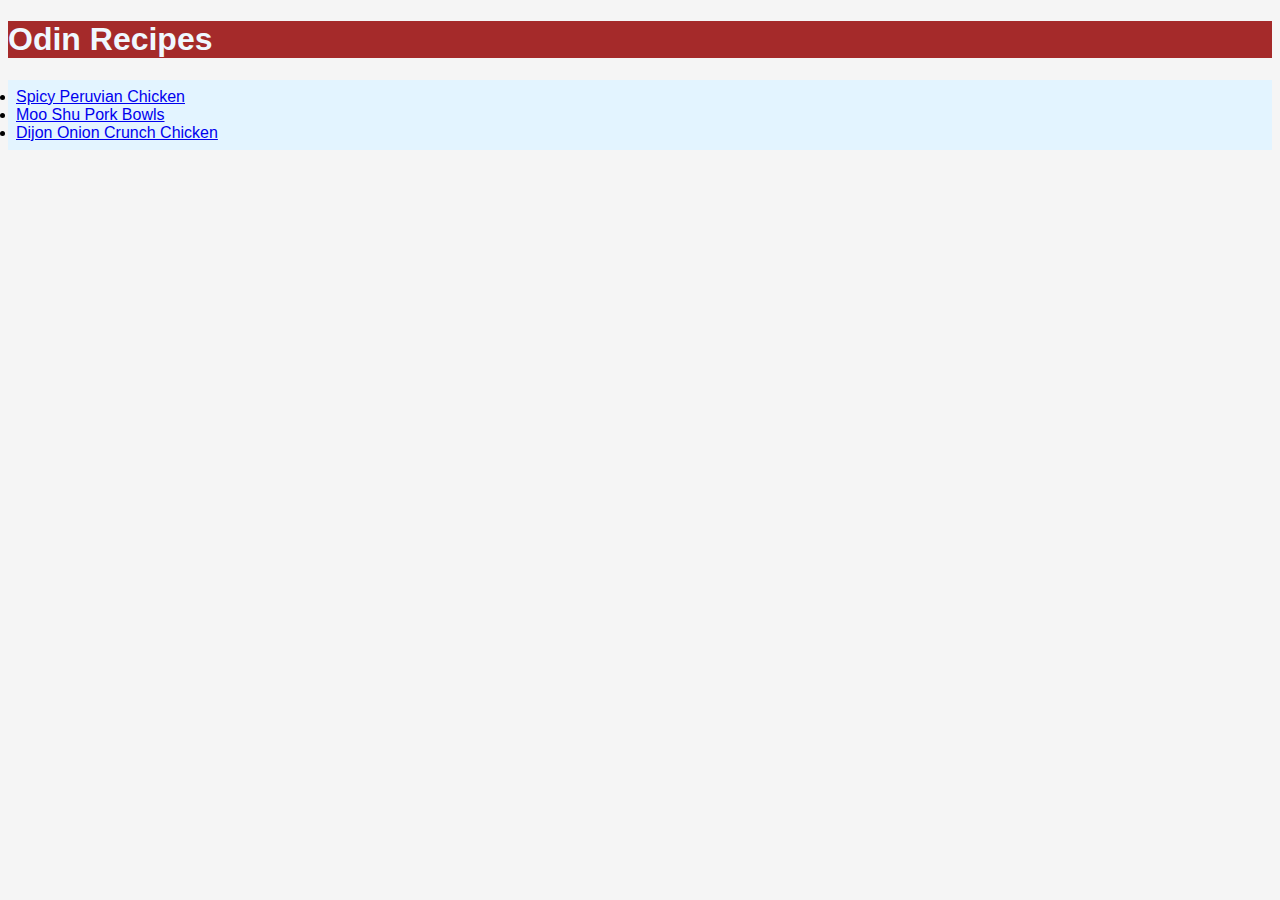
<file: index.html>
<!DOCTYPE html>
<html lang="en">
    <head>
        <meta charset="UTF-8">
        <title>Odin Recipes</title>
        <link rel="stylesheet" href="style.css">
    </head>

    <body>
        <h1>Odin Recipes</h1>
        <ul>
            <li><a href="recipes/spicy-peruvian-chicken.html">Spicy Peruvian Chicken</a></li>
            <li><a href="recipes/moo-shu-pork-bowls.html">Moo Shu Pork Bowls</a></li>
            <li><a href="recipes/dijon-onion-crunch-chicken.html">Dijon Onion Crunch Chicken</a></li>
        </ul>
        



    </body>
</html>
</file>
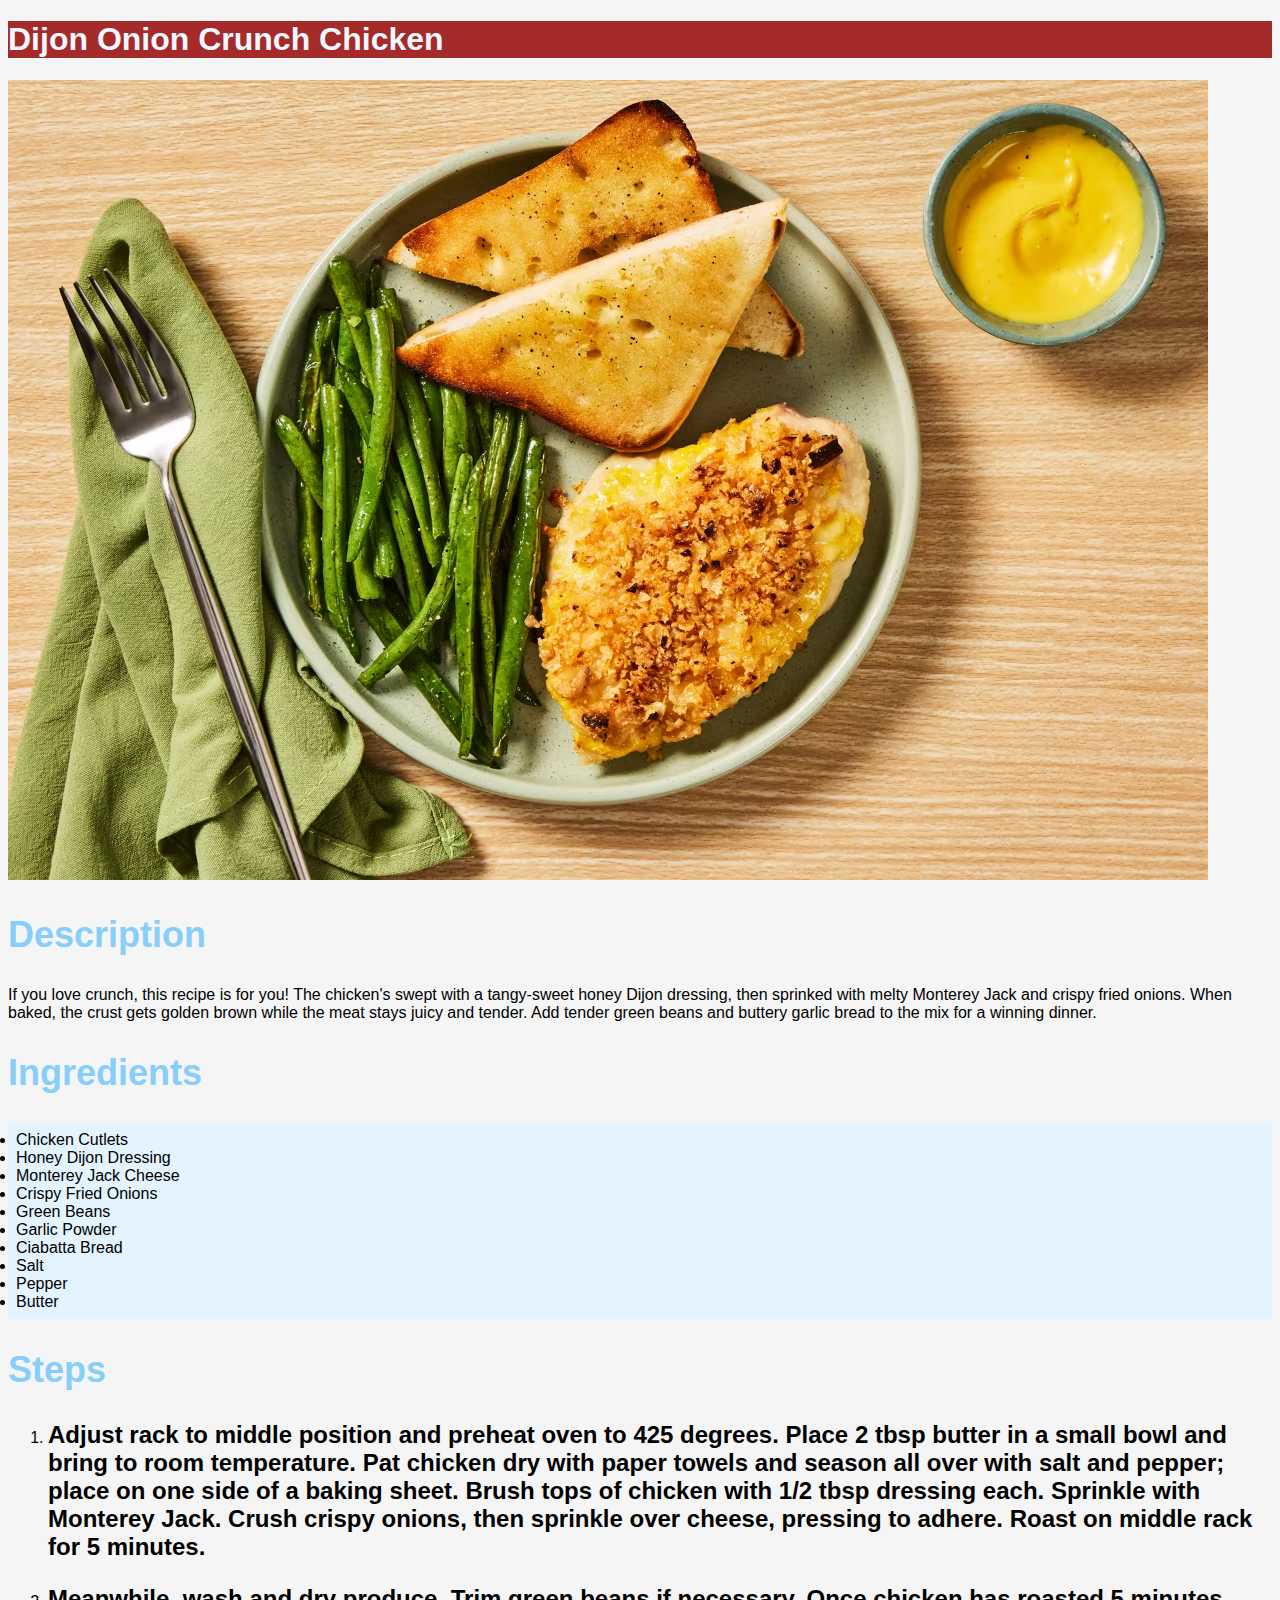
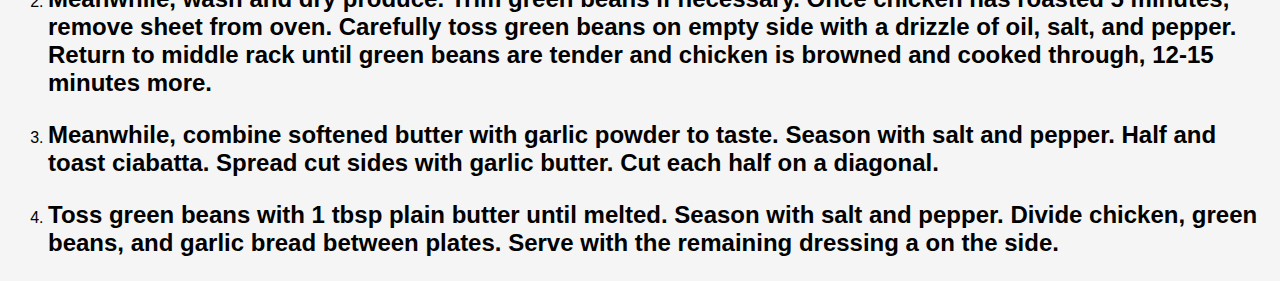
<file: recipes/dijon-onion-crunch-chicken.html>
<!DOCTYPE html>
<html lang="en">
    <head>
        <meta charset="UTF-8">
        <title>Dijon Onion Crunch Chicken</title>
        <link rel="stylesheet" href="../style.css">
    </head>

    <body>
        <h1>Dijon Onion Crunch Chicken</h1>
        <img src="../images/dijononioncrunchchicken.jpg" alt="Dijon Onion Crunch Chicken">
        <h2>Description</h2>
        <p>If you love crunch, this recipe is for you! The chicken's swept with a
           tangy-sweet honey Dijon dressing, then sprinked with melty Monterey Jack 
           and crispy fried onions. When baked, the crust gets golden brown while 
           the meat stays juicy and tender. Add tender green beans and buttery garlic 
           bread to the mix for a winning dinner.
        </p>
        <h2>Ingredients</h2>
        <ul>
            <li>Chicken Cutlets</li>
            <li>Honey Dijon Dressing</li>
            <li>Monterey Jack Cheese</li>
            <li>Crispy Fried Onions</li>
            <li>Green Beans</li>
            <li>Garlic Powder</li>
            <li>Ciabatta Bread</li>
            <li>Salt</li>
            <li>Pepper</li>
            <li>Butter</li>
        </ul>
        <h2>Steps</h2>
        <ol>
            <li><p class="steps">Adjust rack to middle position and preheat oven to 425 degrees. Place 2 
                   tbsp butter in a small bowl and bring to room temperature. Pat chicken dry
                   with paper towels and season all over with salt and pepper; place on one 
                   side of a baking sheet. Brush tops of chicken with 1/2 tbsp dressing each.
                   Sprinkle with Monterey Jack. Crush crispy onions, then sprinkle over cheese, 
                   pressing to adhere. Roast on middle rack for 5 minutes.
            </p></li>
            <li><p class="steps">Meanwhile, wash and dry produce. Trim green beans if necessary. Once chicken 
                   has roasted 5 minutes, remove sheet from oven. Carefully toss green beans on
                   empty side with a drizzle of oil, salt, and pepper. Return to middle rack until 
                   green beans are tender and chicken is browned and cooked through, 12-15 minutes 
                   more.
            </p></li>
            <li><p class="steps">Meanwhile, combine softened butter with garlic powder to taste. Season with salt 
                   and pepper. Half and toast ciabatta. Spread cut sides with garlic butter. Cut each 
                   half on a diagonal.
            </p></li>
            <li><p class="steps">Toss green beans with 1 tbsp plain butter until melted. Season with salt and pepper.
                   Divide chicken, green beans, and garlic bread between plates. Serve with the remaining 
                   dressing a on the side.
            </p></li>
        </ol>
    </body>
</html>
</file>
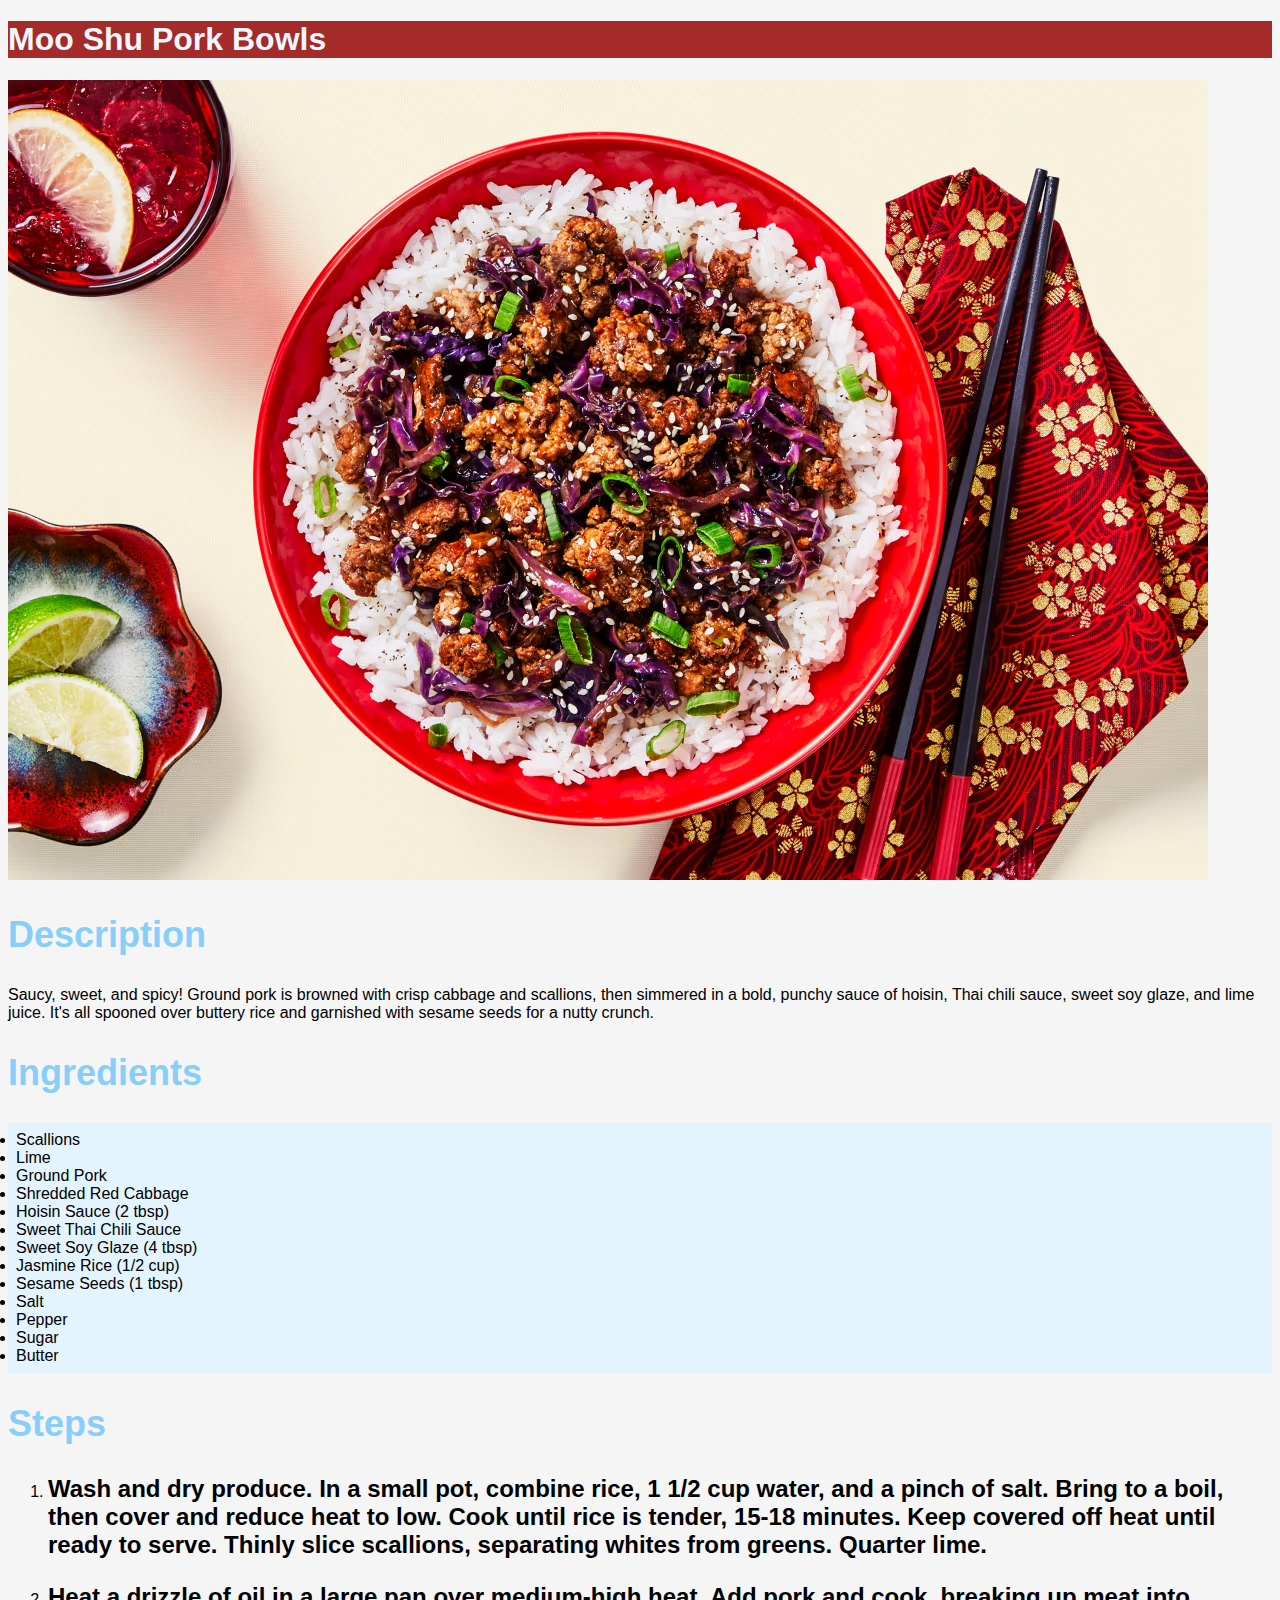
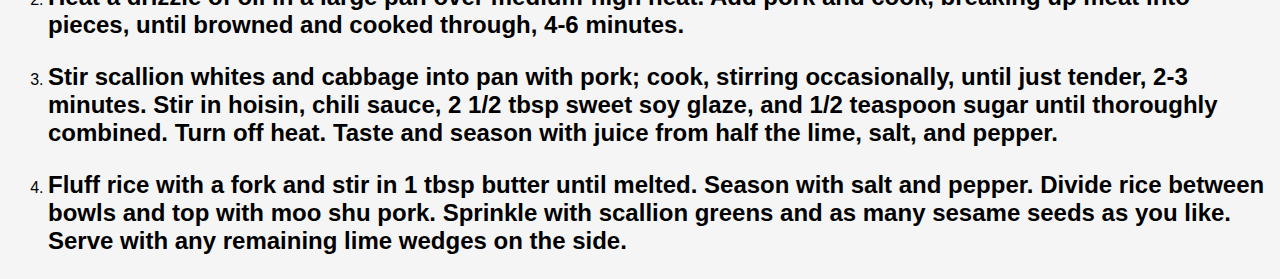
<file: recipes/moo-shu-pork-bowls.html>
<!DOCTYPE html>
<html lang="en">
    <head>
        <meta charset="UTF-8">
        <title>Moo Shu Pork Bowls</title>
        <link rel="stylesheet" href="../style.css">
    </head>

    <body>
        <h1>Moo Shu Pork Bowls</h1>
        <img src="../images/mooshuporkbowls.jpg" alt="Moo Shu Pork Bowls">
        <h2>Description</h2>
        <p>Saucy, sweet, and spicy! Ground pork is browned with crisp cabbage and scallions, 
           then simmered in a bold, punchy sauce of hoisin, Thai chili sauce, sweet soy glaze,
           and lime juice. It's all spooned over buttery rice and garnished with sesame seeds 
           for a nutty crunch.
        </p>
        <h2>Ingredients</h2>
        <ul>
            <li>Scallions</li>
            <li>Lime</li>
            <li>Ground Pork</li>
            <li>Shredded Red Cabbage</li>
            <li>Hoisin Sauce (2 tbsp)</li>
            <li>Sweet Thai Chili Sauce</li>
            <li>Sweet Soy Glaze (4 tbsp)</li>
            <li>Jasmine Rice (1/2 cup)</li>
            <li>Sesame Seeds (1 tbsp)</li>
            <li>Salt</li>
            <li>Pepper</li>
            <li>Sugar</li>
            <li>Butter</li>
        </ul>
        <h2>Steps</h2>
        <ol>
            <li><p class="steps">Wash and dry produce. In a small pot, combine rice, 1 1/2 cup water, and a
                   pinch of salt. Bring to a boil, then cover and reduce heat to low. Cook until 
                   rice is tender, 15-18 minutes. Keep covered off heat until ready to serve. Thinly 
                   slice scallions, separating whites from greens. Quarter lime.
            </p></li>
            <li><p class="steps">Heat a drizzle of oil in a large pan over medium-high heat. Add pork and cook,
                   breaking up meat into pieces, until browned and cooked through, 4-6 minutes. 
            </p></li>
            <li><p class="steps">Stir scallion whites and cabbage into pan with pork; cook, stirring occasionally, 
                   until just tender, 2-3 minutes. Stir in hoisin, chili sauce, 2 1/2 tbsp sweet soy 
                   glaze, and 1/2 teaspoon sugar until thoroughly combined. Turn off heat. Taste and
                   season with juice from half the lime, salt, and pepper.
            </p></li>
            <li><p class="steps">Fluff rice with a fork and stir in 1 tbsp butter until melted. Season with salt and
                   pepper. Divide rice between bowls and top with moo shu pork. Sprinkle with scallion 
                   greens and as many sesame seeds as you like. Serve with any remaining lime wedges on 
                   the side.
            </p></li>
        </ol>
    </body>
</html>
</file>
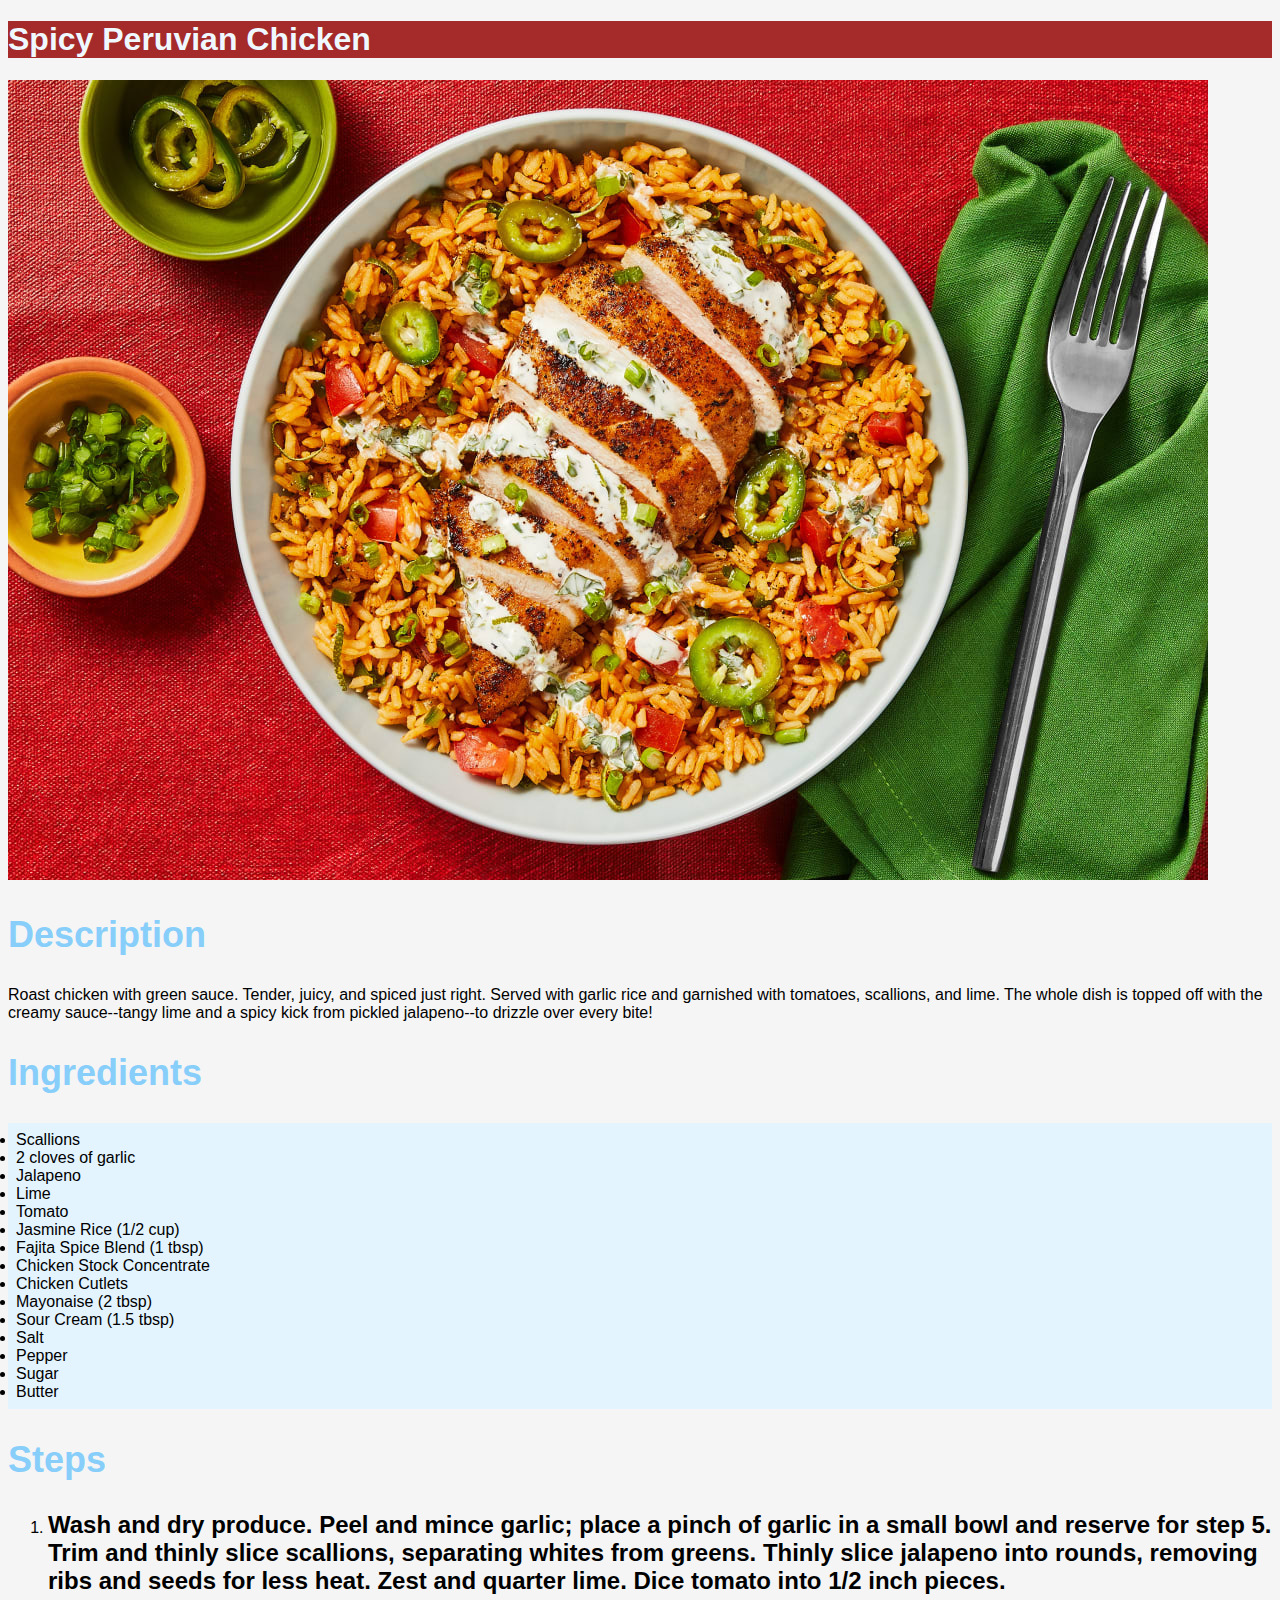
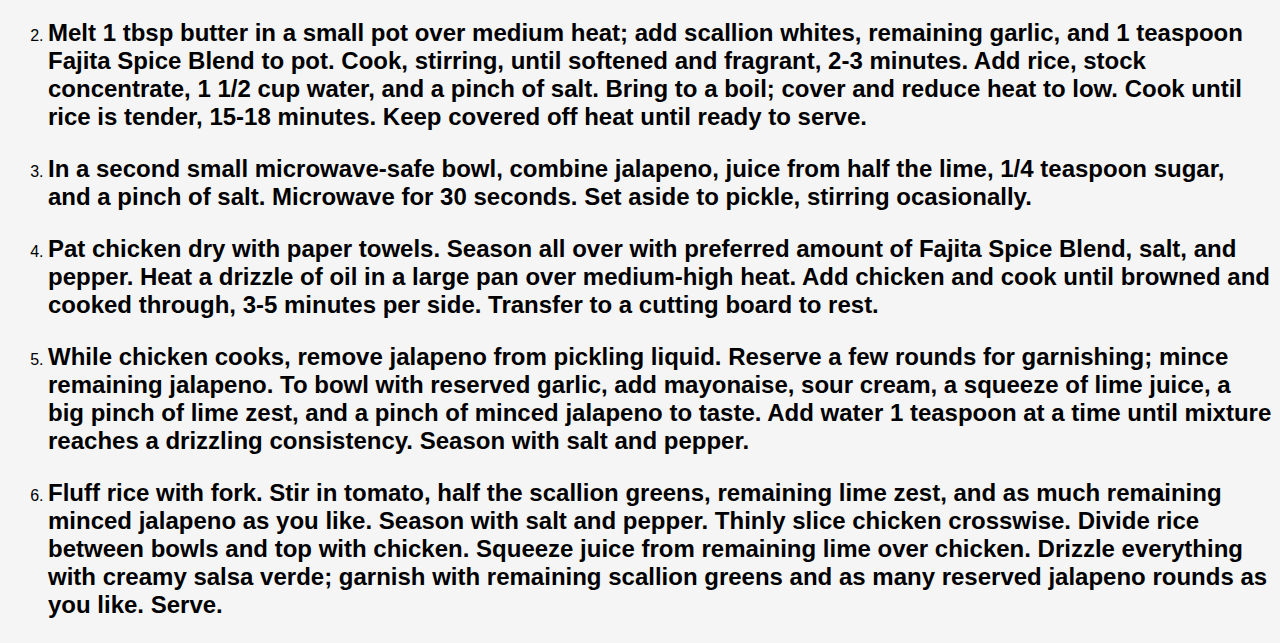
<file: recipes/spicy-peruvian-chicken.html>
<!DOCTYPE html>
<html lang="en">
    <head>
        <meta charset="UTF-8">
        <title>Spicy Peruvian Chicken</title>
        <link rel="stylesheet" href="../style.css">
    </head>

    <body>
        <h1>Spicy Peruvian Chicken</h1>
        <img src="../images/spicyperuvianchicken.jpg" alt="Spicy Peruvian Chicken">
        <h2>Description</h2>
        <p>Roast chicken with green sauce. Tender, juicy, and spiced just right. Served with
           garlic rice and garnished with tomatoes, scallions, and lime. The whole dish is
           topped off with the creamy sauce--tangy lime and a spicy kick from pickled
           jalapeno--to drizzle over every bite!
        </p>
        <h2>Ingredients</h2>
        <ul>
            <li>Scallions</li>
            <li>2 cloves of garlic</li>
            <li>Jalapeno</li>
            <li>Lime</li>
            <li>Tomato</li>
            <li>Jasmine Rice (1/2 cup)</li>
            <li>Fajita Spice Blend (1 tbsp)</li>
            <li>Chicken Stock Concentrate</li>
            <li>Chicken Cutlets</li>
            <li>Mayonaise (2 tbsp)</li>
            <li>Sour Cream (1.5 tbsp)</li>
            <li>Salt</li>
            <li>Pepper</li>
            <li>Sugar</li>
            <li>Butter</li>
        </ul>
        <h2>Steps</h2>
        <ol>
            <li><p class="steps">Wash and dry produce. Peel and mince garlic; place a pinch of garlic in a small bowl and reserve for
                   step 5. Trim and thinly slice scallions, separating whites from greens. Thinly slice jalapeno into rounds,
                   removing ribs and seeds for less heat. Zest and quarter lime. Dice tomato into 1/2 inch pieces.
            </p></li>
            <li><p class="steps">Melt 1 tbsp butter in a small pot over medium heat; add scallion whites, remaining garlic, and 1 teaspoon
                   Fajita Spice Blend to pot. Cook, stirring, until softened and fragrant, 2-3 minutes. Add rice, stock concentrate,
                   1 1/2 cup water, and a pinch of salt. Bring to a boil; cover and reduce heat to low. Cook until rice is tender,
                   15-18 minutes. Keep covered off heat until ready to serve.
            </p></li>
            <li><p class="steps">In a second small microwave-safe bowl, combine jalapeno, juice from half the lime, 1/4 teaspoon sugar, and
                   a pinch of salt. Microwave for 30 seconds. Set aside to pickle, stirring ocasionally.
            </p></li>
            <li><p class="steps">Pat chicken dry with paper towels. Season all over with preferred amount of Fajita Spice Blend, salt, and pepper.
                   Heat a drizzle of oil in a large pan over medium-high heat. Add chicken and cook until browned and cooked through,
                   3-5 minutes per side. Transfer to a cutting board to rest.
            </p></li>
            <li><p class="steps">While chicken cooks, remove jalapeno from pickling liquid. Reserve a few rounds for garnishing; mince remaining
                   jalapeno. To bowl with reserved garlic, add mayonaise, sour cream, a squeeze of lime juice, a big pinch of lime 
                   zest, and a pinch of minced jalapeno to taste. Add water 1 teaspoon at a time until mixture reaches a drizzling
                   consistency. Season with salt and pepper.
            </p></li>
            <li><p class="steps">Fluff rice with fork. Stir in tomato, half the scallion greens, remaining lime zest, and as much remaining minced 
                   jalapeno as you like. Season with salt and pepper. Thinly slice chicken crosswise. Divide rice between bowls and 
                   top with chicken. Squeeze juice from remaining lime over chicken. Drizzle everything with creamy salsa verde; garnish 
                   with remaining scallion greens and as many reserved jalapeno rounds as you like. Serve.
            </p></li>
        </ol>
   
    </body>
</html>
</file>
<file: style.css>
body {
    font-family: sans-serif;
    background: whitesmoke;
}

ul {
    background: #e3f4ff;
    margin-top: 0;
    margin-bottom: 8px;
    font-size: 16px;
    padding: 8px;
}

h1 {
    color: aliceblue;
    background-color: brown;
}

h2 {
    color: lightskyblue;
    font-size: 36px;
}

.steps {
    color: black;
    font-weight: bold;
    font-size: 24px;
}
</file>
